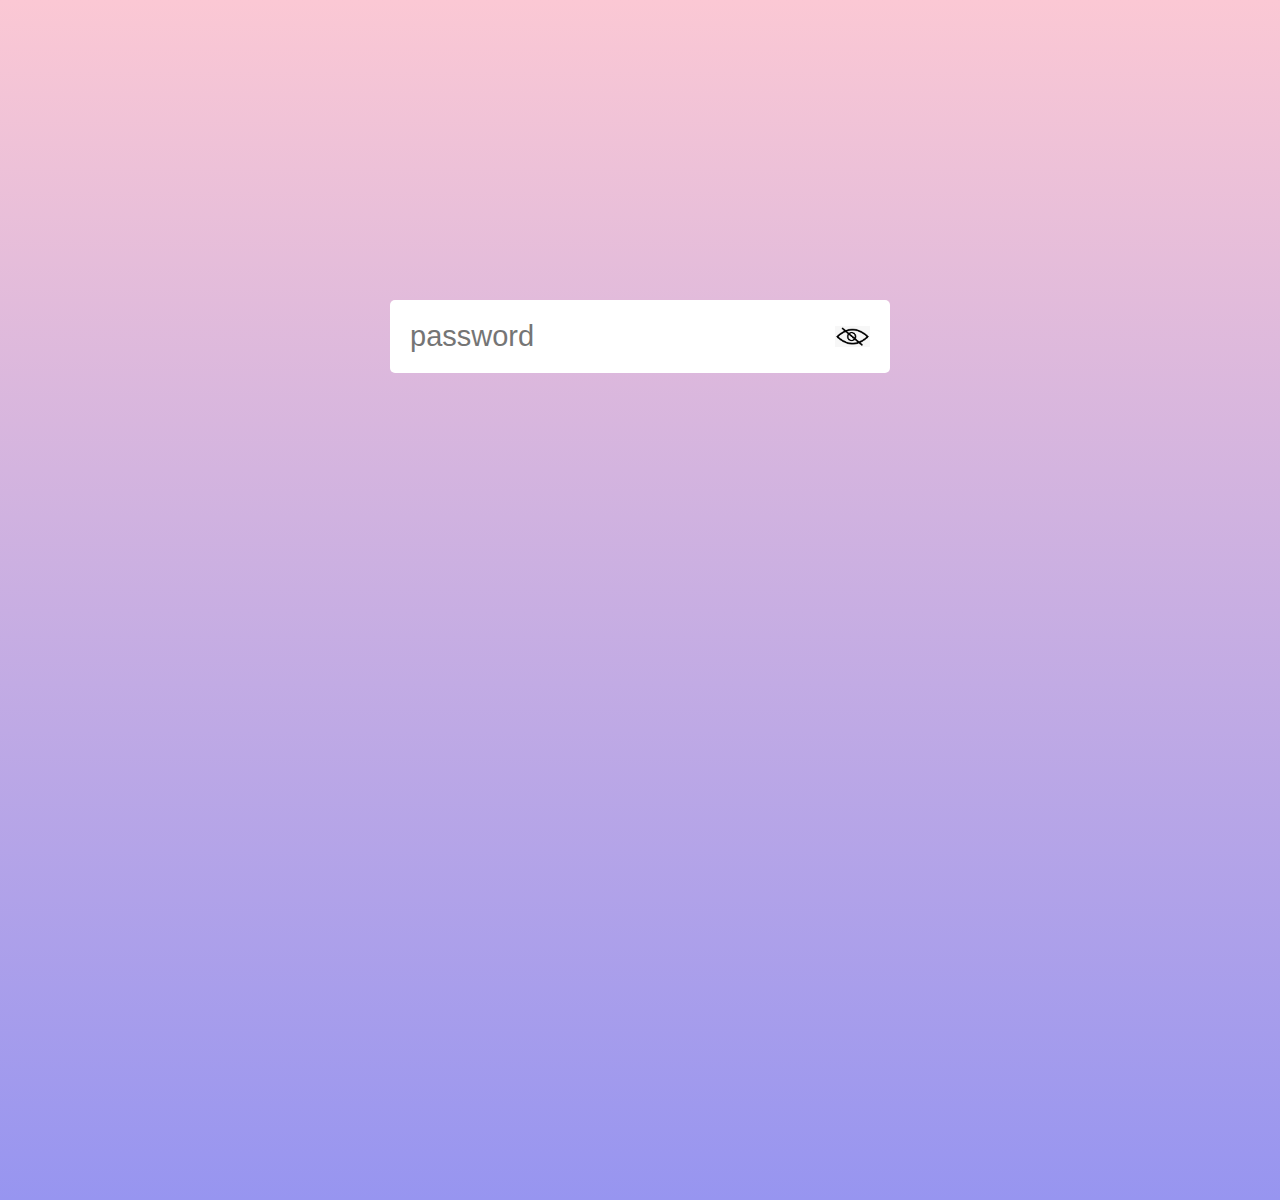
<file: Hide And Show Password On Website/index.html>
<!DOCTYPE html>
<html lang="en">
<head>
    <meta charset="UTF-8">
    <meta http-equiv="X-UA-Compatible" content="IE=edge">
    <meta name="viewport" content="width=device-width, initial-scale=1.0">
    <title>Document</title>
</head>
<link rel="stylesheet" href="style.css">
<body>
    <div class="container">
    <input type="password" placeholder="password" id="password">
    <!--type=password mein hidden , type=text mein  visible-->
    <img src="214-2148722_png-file-svg-eye-closed-icon-png-transparent.png" id="eyeicon">
    <script>
   let a=document.getElementById("eyeicon");
   let b=document.getElementById("password");
   a.onclick=function(){
if(b.type=="password"){
    b.type="text";
    a.src="57-575491_open-eye-with-shine-open-eye-icon-png.png";
}
else{
    
    b.type="password";
    a.src="214-2148722_png-file-svg-eye-closed-icon-png-transparent.png";
}
   }
    </script>
</div>
</body>
</html>
</file>
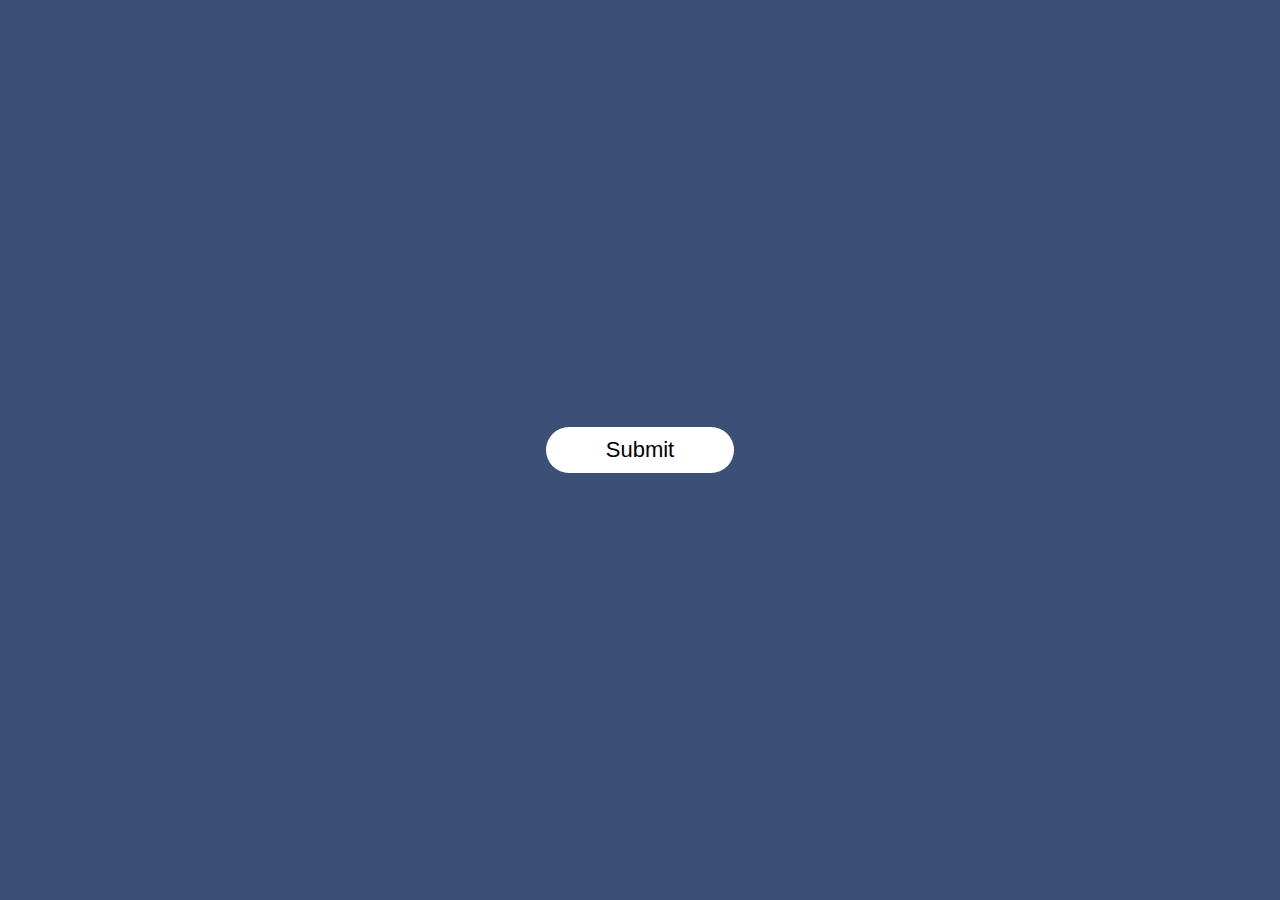
<file: HOW  TO MAKE A POPUP/index.html>
<!DOCTYPE html>
<html lang="en">
<head>
    <meta charset="UTF-8">
    <meta http-equiv="X-UA-Compatible" content="IE=edge">
    <meta name="viewport" content="width=device-width, initial-scale=1.0">
    <title>Document</title>
    <link rel="stylesheet" href="style.css">
</head>
<body>
    <div class="container">
        <button type="submit" class="btn" onclick="openpopup()">Submit</button>
        <div class="popup" id="popup">
            <img src="icon-803718_1280.png" alt="" srcset="" height="80">
            <h2>Thank You!</h2>
            <p>Your details has been successfully submitted.Thanks!</p>
            <button type="button" onclick="closepopup()">OK</button>
        </div>
    </div>
    <script>
        let popup1=document.getElementById("popup");
        function openpopup(){
        popup.classList.add("open-popup");  //open-popup class sirf css mein hi bnayi hain 

        }
        function closepopup(){
       popup.classList.remove("open-popup");
        }
    </script>
</body>
</html>
</file>
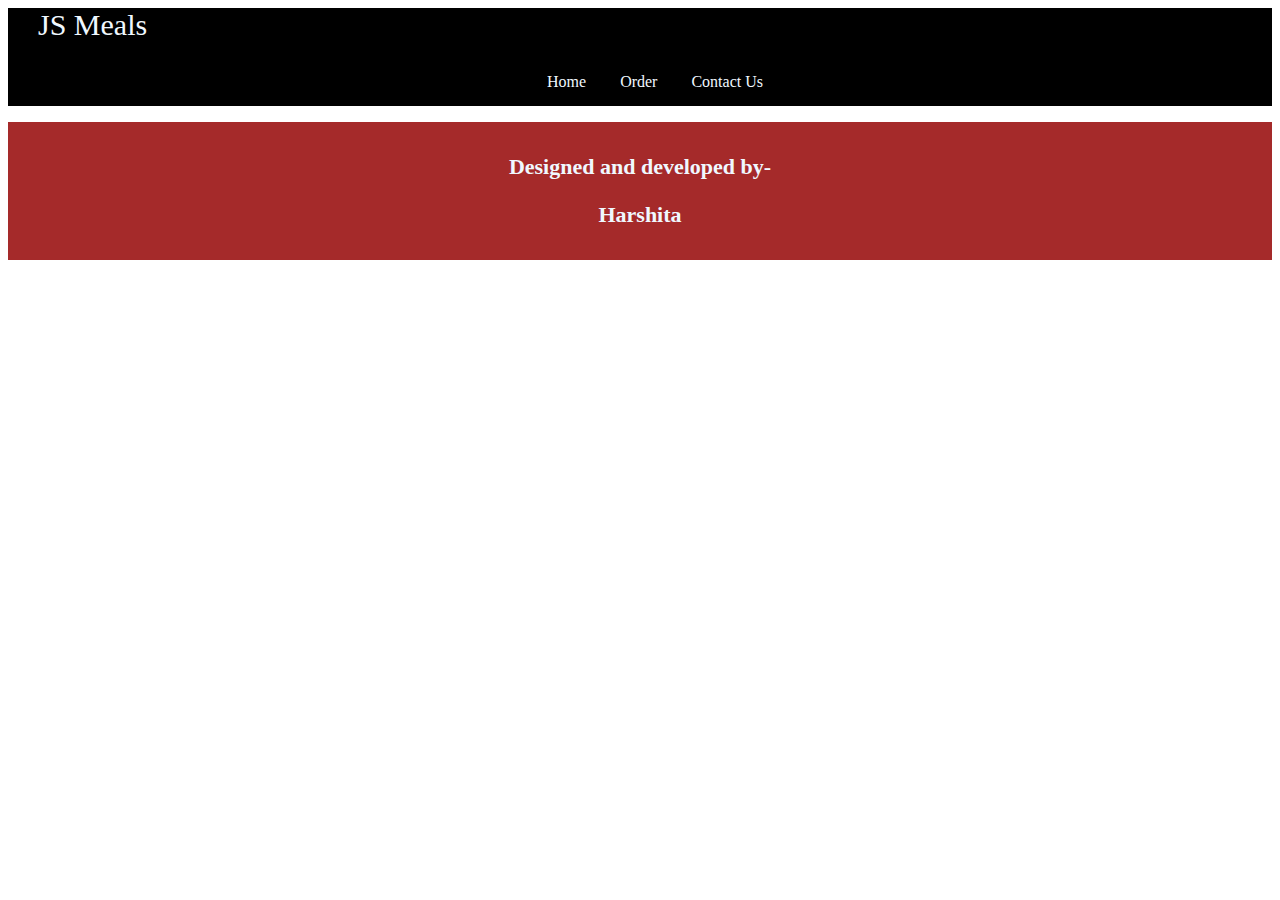
<file: JS Meals WITH API/index.html>
<!DOCTYPE html>
<html lang="en">
<head>
    <meta charset="UTF-8">
    <meta http-equiv="X-UA-Compatible" content="IE=edge">
    <meta name="viewport" content="width=device-width, initial-scale=1.0">
    <title>JS Meals</title>
  
    <link rel="stylesheet" href="style.css">
    <link href="https://cdn.jsdelivr.net/npm/bootstrap@5.3.0-alpha1/dist/css/bootstrap.min.css" rel="stylesheet" integrity="sha384-GLhlTQ8iRABdZLl6O3oVMWSktQOp6b7In1Zl3/Jr59b6EGGoI1aFkw7cmDA6j6gD" crossorigin="anonymous">
    <script src="https://ajax.googleapis.com/ajax/libs/jquery/3.6.3/jquery.min.js"></script>
</head>
<body>
  
    <div id="navbar">
        <li id="title">JS Meals</li>
        <ul id="nav-elements">
            <li>Home</li>
            <li>Order</li>
            <li>Contact Us</li>
        </ul>
    </div>
    <div class="container">
     <div id="myitems" class="row justify-content-center"></div>
     <script src="index.js"></script>
    </div>
    <div class="footer">
        <p>Designed and developed by-</p>
        <p>Harshita</p>
    </div>
</body>
</html>
</file>
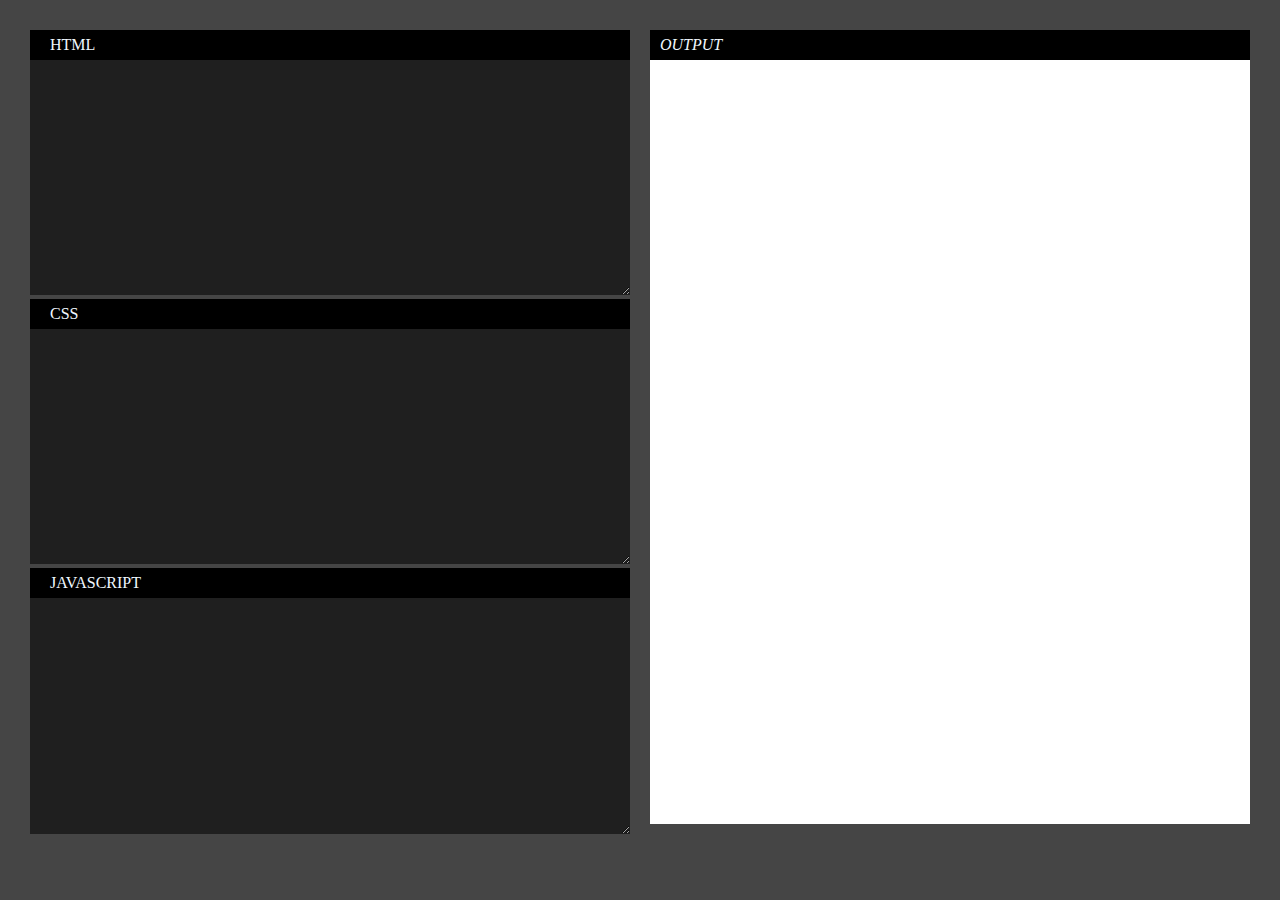
<file: my Live Code Editor Using HTML CSS And JavaScript/index.html>
<!DOCTYPE html>
<html lang="en">
<head>
    <meta charset="UTF-8">
    <meta http-equiv="X-UA-Compatible" content="IE=edge">
    <meta name="viewport" content="width=device-width, initial-scale=1.0">
    <title> Live Code Editor Using HTML CSS And JavaScript</title>
    <link rel="stylesheet" href="style.css">
    <link rel="stylesheet" href="https://cdnjs.cloudflare.com/ajax/libs/font-awesome/6.4.0/css/all.min.css" integrity="sha512-iecdLmaskl7CVkqkXNQ/ZH/XLlvWZOJyj7Yy7tcenmpD1ypASozpmT/E0iPtmFIB46ZmdtAc9eNBvH0H/ZpiBw==" crossorigin="anonymous" referrerpolicy="no-referrer" />
</head>
<body>
    <div class="container">
        <div class="left">
            <label ><i class="fa-brands fa-html5"></i>HTML</label>
            <textarea id="html-code" onkeyup="run()"></textarea>
            <label ><i class="fa-brands fa-css3-alt"></i>CSS</label>
            <textarea id="css-code" onkeyup="run()"></textarea>
            <label ><i class="fa-brands fa-js"></i>JAVASCRIPT</label>
            <textarea id="javascript-code" onkeyup="run()"></textarea>
        </div>
        <div class="right">
            <label><i class="fa-solid fa-play">OUTPUT</i></label>
<iframe id="output"></iframe>
        </div>
    </div>


    <script>
        function run(){
let htmlcode=document.getElementById("html-code").value;
let csscode=document.getElementById("css-code").value;
let jscode=document.getElementById("javascript-code").value;
let output=document.getElementById("output");

output.contentDocument.body.innerHTML=htmlcode+"<style>"+csscode+"</style>";
output.contentWindow.eval(jscode);
        }
    </script>
</body>
</html>
</file>
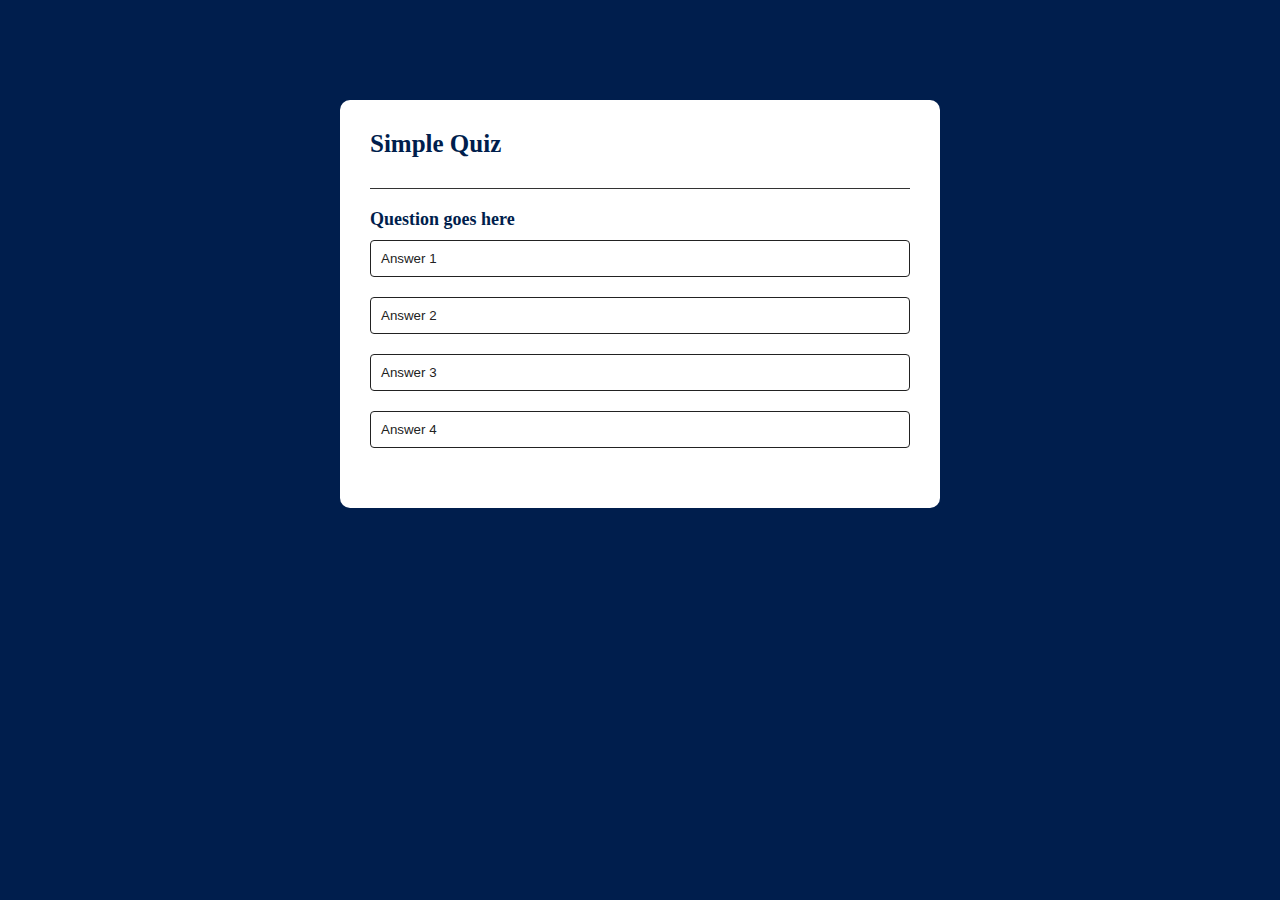
<file: QUIZ/index.html>
<!DOCTYPE html>
<html lang="en">
<head>
    <meta charset="UTF-8">
    <meta http-equiv="X-UA-Compatible" content="IE=edge">
    <meta name="viewport" content="width=device-width, initial-scale=1.0">
    <title>Quiz</title>
    <link rel="stylesheet" href="style.css">
</head>
<body>
    <div class="app">
        <h1>Simple Quiz</h1>
        <div class="quiz">
            <h2 id="question">Question goes here</h2>
            <div id="answer-buttons">
                <button class="btn">Answer 1</button>
                <button class="btn">Answer 2</button>
                <button class="btn">Answer 3</button>
                <button class="btn">Answer 4</button>
            </div>
            <button id="next-btn">Next</button>
        </div>
    </div>
    <script src="script.js"></script>
</body>
</html>
</file>
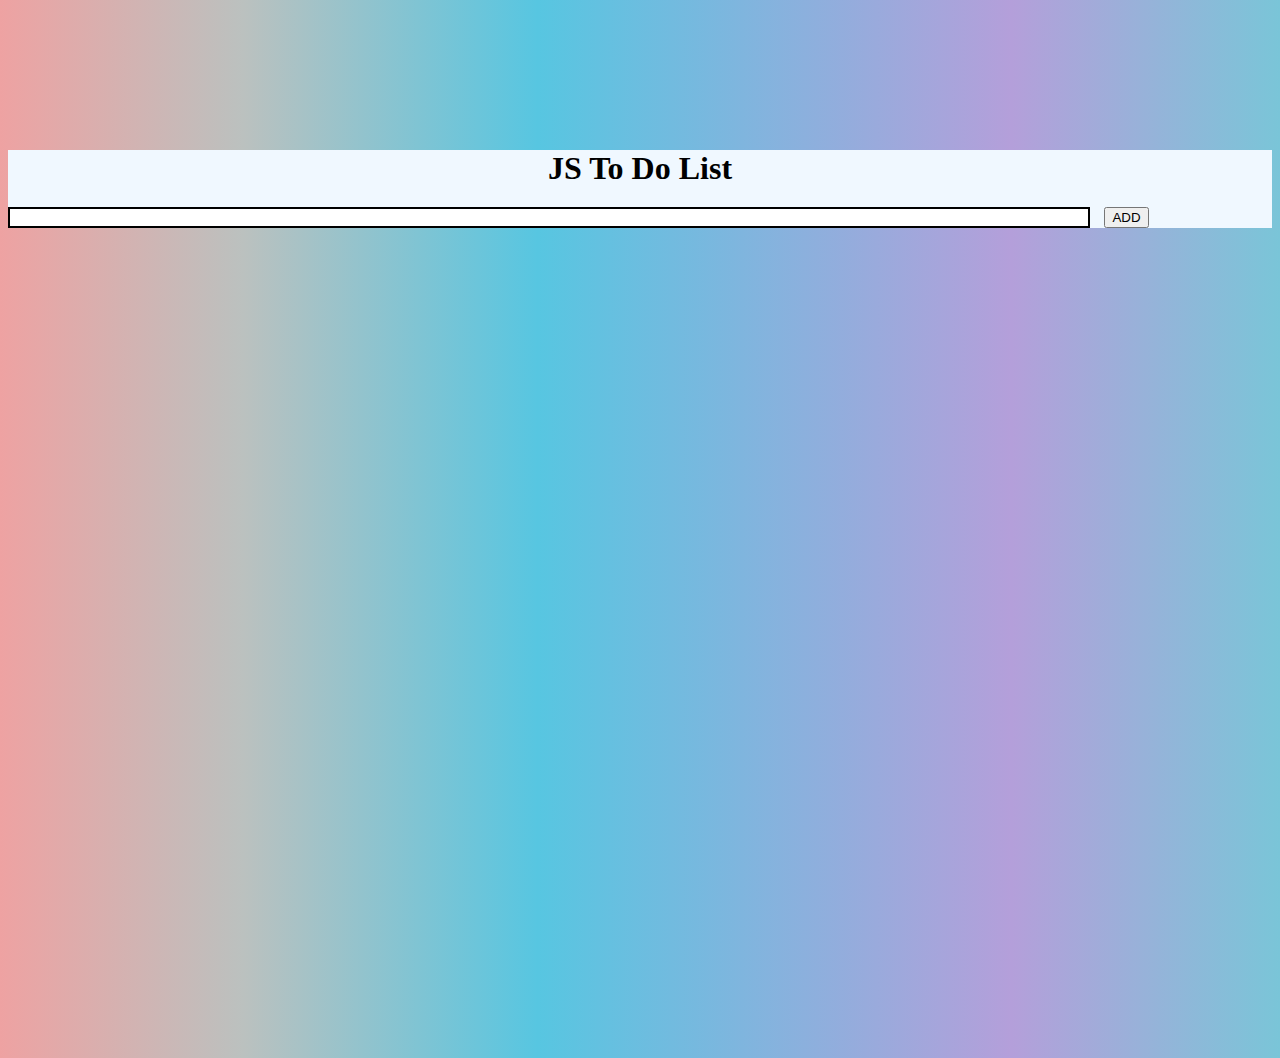
<file: TO DO LIST using bootstap/index.html>
<!DOCTYPE html>
<html lang="en">
<head>
    <meta charset="UTF-8">
    <meta http-equiv="X-UA-Compatible" content="IE=edge">
    <meta name="viewport" content="width=device-width, initial-scale=1.0">
    <title>TO DO LIST</title>
    <link rel="stylesheet" href="style.css">
   
    <link href="https://cdn.jsdelivr.net/npm/bootstrap@5.3.0-alpha1/dist/css/bootstrap.min.css" rel="stylesheet" integrity="sha384-GLhlTQ8iRABdZLl6O3oVMWSktQOp6b7In1Zl3/Jr59b6EGGoI1aFkw7cmDA6j6gD" crossorigin="anonymous">
    <link rel="stylesheet" href="https://cdnjs.cloudflare.com/ajax/libs/font-awesome/6.4.0/css/all.min.css" integrity="sha512-iecdLmaskl7CVkqkXNQ/ZH/XLlvWZOJyj7Yy7tcenmpD1ypASozpmT/E0iPtmFIB46ZmdtAc9eNBvH0H/ZpiBw==" crossorigin="anonymous" referrerpolicy="no-referrer" />
</head>
<body>
    <div class="container">
        <div class="row justify-content-center">
            <div class="col-md-5 shadow-lg p-3 mb-5 bg-white rounded">
                <h1>JS To Do List</h1>
                <input type="text" class="form-control" id="taskname">
                <button class="btn btn-success" onclick="addtolist()">ADD</button>
                <div id="mytodo" class="text-center"><!--to store tasks-->
            
                </div>
            </div>
        </div>
    </div>
    <script src="index.js"></script>
</body>
</html>
</file>
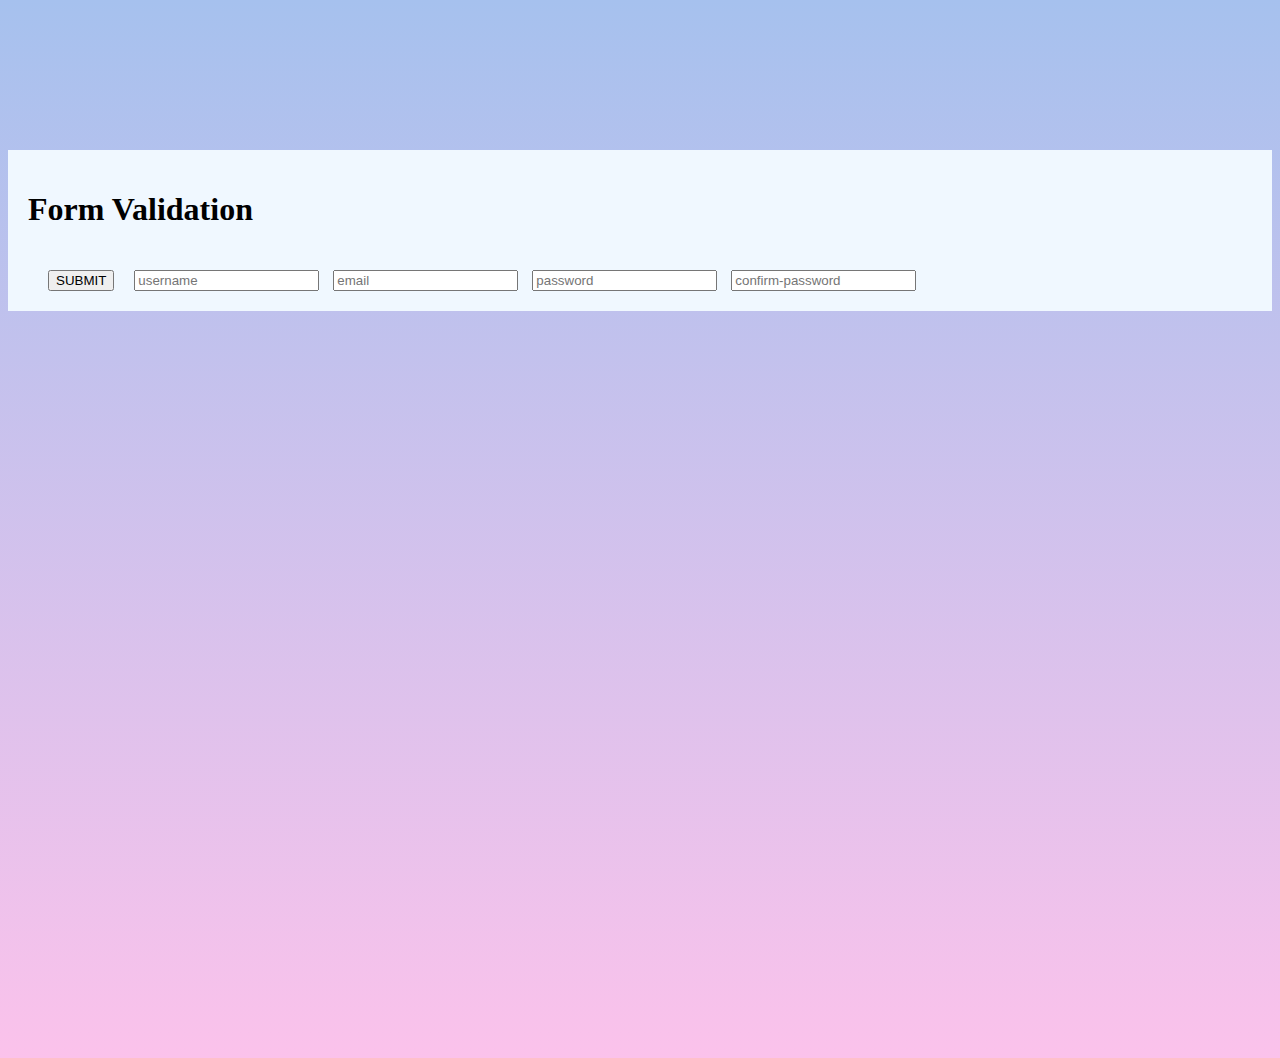
<file: Form Validation using bootstrap/index1.html>
<!DOCTYPE html>
<html lang="en">
<head>
    <meta charset="UTF-8">
    <meta http-equiv="X-UA-Compatible" content="IE=edge">
    <meta name="viewport" content="width=device-width, initial-scale=1.0">
    <title>Document</title>
    <link href="https://cdn.jsdelivr.net/npm/bootstrap@5.3.0-alpha1/dist/css/bootstrap.min.css" rel="stylesheet" integrity="sha384-GLhlTQ8iRABdZLl6O3oVMWSktQOp6b7In1Zl3/Jr59b6EGGoI1aFkw7cmDA6j6gD" crossorigin="anonymous">
    <link rel="stylesheet" href="./style1.css">
    <script src="./index1.js"></script>
</head>
<body>
    <div class="container">
        <div class="row justify-content-center ">
            <div class="col-md-5 shadow-lg p-3 mb-5 bg-white rounded">
                <h1>Form Validation</h1>

                <input type="text" id="username" class="form-control" placeholder="username">
                <small id="username_error"></small>

                <input type="text" id="email" class="form-control" placeholder="email">
                <small id="email_error"></small>

                <input type="text" id="password" class="form-control" placeholder="password">
                <small id="password_error"></small>

                <input type="text" id="cpassword" class="form-control" placeholder="confirm-password">
                <small id="cpassword_error"></small>

                <button class="btn btn-primary" onclick="validate()">SUBMIT</button>
            </div>
        </div>
    </div>
    
</body>
</html>
</file>
<file: Hide And Show Password On Website/style.css>
*{
margin:0;
padding: 0;
box-sizing: border-box;
}
body{
    background-image: linear-gradient(to top, #9795f0 0%, #fbc8d4 100%);
    height:100vh;
}
.container{
    background: #fff;
   
    max-width: 500px;
    border-radius: 5px;
    padding: 10px 20px;
    margin: 300px auto;
    display: flex;
    align-items: center;
}
.container input{
    width:100%;
    padding:10px 0;
    border:0;
    outline:0;
    font-size: 29px;
    color:purple;
}
.container img{
    width:35px;
    cursor: pointer;
}
</file>
<file: HOW  TO MAKE A POPUP/style.css>
*{
    margin:0;
    padding: 0;
    box-sizing: border-box;
    font-family: 'Gill Sans', 'Gill Sans MT', Calibri, 'Trebuchet MS', sans-serif;
}
.container{
    width:100%;
    height:100vh;
    background: #3c5077;
    display: flex;
    justify-content: center;
    align-items: center;
   
}
.btn{
    padding: 10px 60px;
    background: #fff;
    border:0;
    outline: none;
    cursor: pointer;
    font-size:22px;
    font-weight:500;
    border-radius: 30px;
}
.popup{
    width:400px;
    background: #fff;
    border-radius: 6px;
    position: absolute;
    top:0;
    left:50%;
    transform:translate(-50%,-50%); 
    text-align: center;
    padding: 0 30px 30px;
    color:#333;
    display: none;
    transition: transform 0.4s;

}
.open-popup{
   display: block;
    top:50%;

}
.popup img{
    width:100px;
    margin-top:-50% ;
    border-radius: 50%;
    box-shadow: 0 2px 5px rgba(0,0,0,0.2);
}
.popup h2{
    font-size: 38px;
    font-weight: 500;
    margin: 30px 0 10px;
}
.popup button{ 
 width:100%;
 margin-top: 50px;
 padding: 10px 0;
 background:#6fd649;
 color:#fff;
 border:0;
 outline:none;
 font-size: 18px;
 border-radius: 4px;
 cursor:pointer;
 box-shadow: 0 2px 5px rgba(0,0,0,0.2);
}
</file>
<file: JS Meals WITH API/style.css>
img{
    border-radius: 5px !important;
}
.col-md-3{
    margin:30px !important;
}
p{
    font-weight: bold;
    font-size: 22px;
}
#navbar{
    background-color: black;
}
li{
    color: aliceblue;
    list-style: none;
    display: inline;
    margin-left: 30px;
   
}
#nav-elements{
    text-align: center;
    padding: 15px;
}
#title{
    font-size: 30px;
}
.footer{
    background-color: brown;
    color: aliceblue;
    text-align: center;
    padding: 10px;
}
</file>
<file: my Live Code Editor Using HTML CSS And JavaScript/style.css>
*{
    margin:0;
    padding: 0;
    box-sizing: border-box;
    }
    body{
        background: #454545;
        color: aliceblue;
    }
    .container{
        width:100%;
        height:100vh;
        padding: 20px;
        display:flex;

    }
    .left,.right{
        width:50%;
        padding: 10px;
    }
    textarea{
        width:100%;
        height:28%;
        background: #1f1f1f;
        color: aliceblue;
        padding: 10px 20px;
        border: 0;
        outline:0;
        font-size: 18px;
    }
    iframe{
        width:100%;
        height:91%;
        background: white;
        border: 0;
        outline:0;


    }
    label i {
        margin-right: 10px;
        margin-left: 10px;
    }
    label{
        display: flex;
        align-items: center;
        height:30px;
        background: #000;
    }
</file>
<file: QUIZ/style.css>
*{
    margin:0;
    padding: 0;
    box-sizing: border-box;
}
body{
    background: #001e4d;
}
.app{
   background: #fff;
   width:90%;
   max-width: 600px;
   margin: 100px auto 0;
   border-radius: 10px;
   padding: 30px;
}
.app h1{
    font-size:25px;
    color:#001e4d;
    font-weight:600;
    border-bottom:1px solid #333;
    padding-bottom: 30px;
}
.quiz{
    padding: 20px 0;
}
.quiz h2{
    font-size:18px;
    color:#001e4d;
    font-weight: 600;

}
.btn{
    background: #fff;
    color:#222;
    font-weight: 500;
    width:100%;
    border:1px solid #222;
    padding: 10px;
    margin:10px 0;
    text-align: left;
    border-radius: 4px;
    cursor: pointer;
    transition:all 0.3s;
}
.btn:hover{
background: #222;
color:#fff;
}
#next-btn{
    background: #001e4d;
    color:#fff;
    font-weight:500;
    width:150px;
    border:0;
    padding:10px;
    margin:20px auto 0;
    border-radius:4px;
    cursor:pointer;
    display:none;/*initially hidden hain*/
}
</file>
<file: TO DO LIST using bootstap/style.css>
body{
    height: 100vh;
    background-image: linear-gradient(to right, #eea2a2 0%, #bbc1bf 19%, #57c6e1 42%, #b49fda 79%, #7ac5d8 100%);
}
.col-md-5{
    margin-top: 150px !important;
    background-color: aliceblue;
}
h1{
    text-align: center;
    font-weight: bolder !important;
    margin: 20px !important;
}
button{
    margin-left: 10px !important;  /*type mlr */
}
input{
    border: 2px solid black !important;
    display: inline !important;
    width: 85% !important;
}
li{
    list-style: none;
    text-align: center;
    font-size: 20px;
    width:70%;
    display: inline;
  margin:10px;
}
i{
    color: red;
    margin:10px;
}
</file>
<file: Form Validation using bootstrap/style1.css>
body{
  height:100vh;
    background-image: linear-gradient(to top, #fbc2eb 0%, #a6c1ee 100%);
}
.col-md-5{
    margin-top: 150px !important;
    background-color: aliceblue;
    padding: 20px;
}
input{
    margin-top:20px;
}
button{
    margin:20px !important;
    float:left
}

.success{
    border:3px solid green;

}
.error{
    border: 3px solid red;
}
small{
    color: red;
    text-align: left;
    font-weight: bold;
    margin: 5px;
}
</file>
